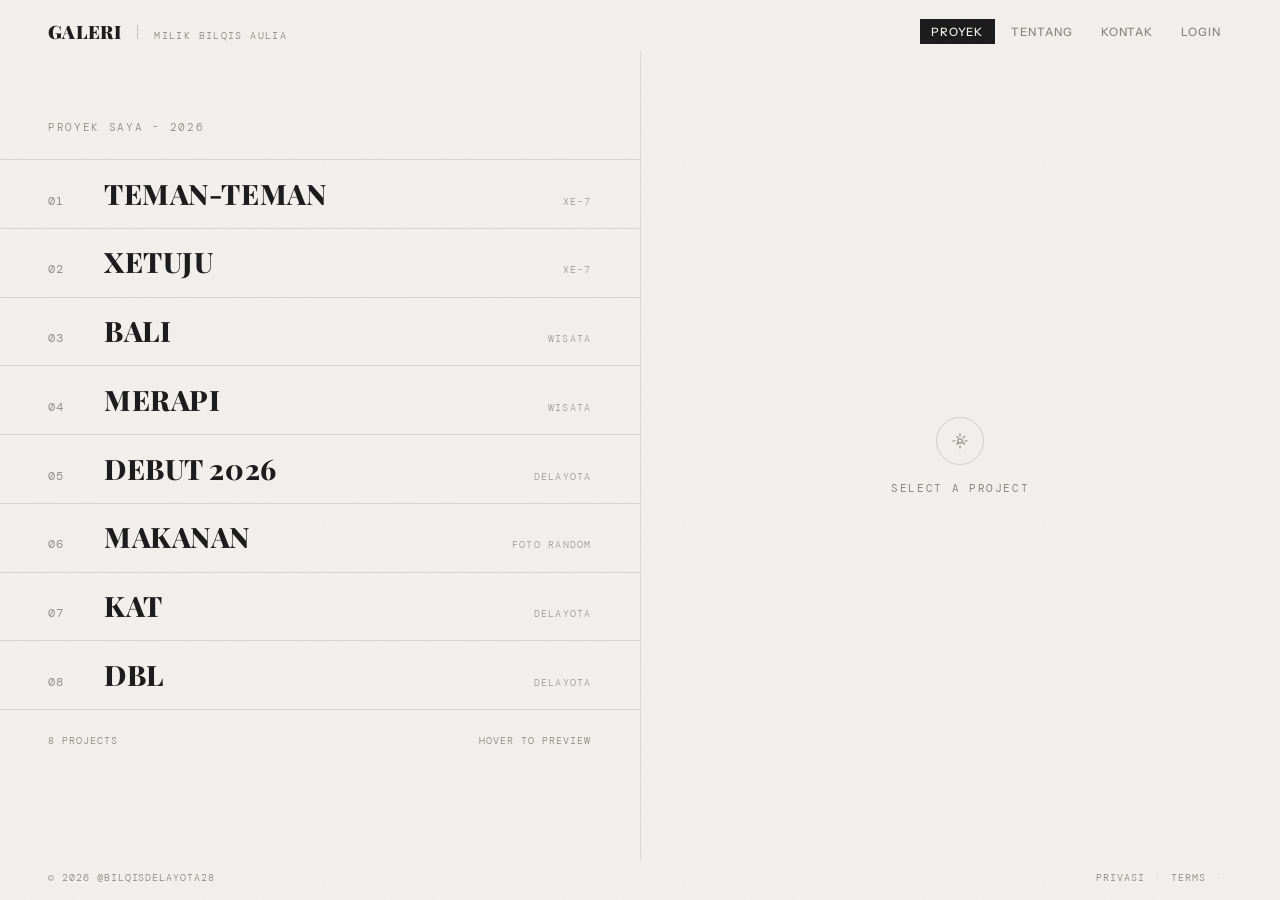
<file: index.html>
<!DOCTYPE html>
<html lang="en">
<head>
<meta charset="UTF-8">
<meta name="viewport" content="width=device-width, initial-scale=1.0">
<title>Web Bilqis</title>
<link rel="preconnect" href="https://fonts.googleapis.com">
<link rel="preconnect" href="https://fonts.gstatic.com" crossorigin>
<link href="https://fonts.googleapis.com/css2?family=DM+Mono:wght@300;400&family=Playfair+Display:ital,wght@0,700;0,800;0,900;1,700&family=Instrument+Sans:wght@400;500;600&display=swap" rel="stylesheet">
<link rel="stylesheet" href="templatemo-split-style.css">
<!--

TemplateMo 616 Split Index

https://templatemo.com/tm-616-split-index

-->
</head>
<body>

<!-- Site Header -->
<header class="site-header">
  <div class="site-brand">
    <a class="site-title" data-nav="work">Galeri</a>
    <div class="site-divider-v"></div>
    <span class="site-tagline">milik Bilqis Aulia</span>
  </div>
  <nav class="site-header-nav">
    <a data-nav="work" class="nav-active">Proyek</a>
    <a data-nav="about">Tentang</a>
    <a data-nav="contact">Kontak</a>
    <a id="loginBtn" href="login/index.html">Login</a>
  </nav>
</header>

<!-- Main Split -->
<div class="split-container">

  <!-- LEFT: Swappable Panels -->
  <div class="left-side">

    <!-- Panel: Work -->
    <div class="panel panel-active" id="panel-work">
      <div class="panel-header">
        <span>Proyek Saya - 2026</span>
      </div>
      <ul class="project-list" id="projectList">
        <li class="project-item" data-index="0">
          <a href="#" class="project-link">
            <span class="project-number">01</span>
            <span class="project-title">Teman-teman</span>
            <span class="project-arrow"><svg viewBox="0 0 24 24"><line x1="5" y1="12" x2="19" y2="12"/><polyline points="12 5 19 12 12 19"/></svg></span>
            <span class="project-category">XE-7</span>
          </a>
        </li>
        <li class="project-item" data-index="1">
          <a href="#" class="project-link">
            <span class="project-number">02</span>
            <span class="project-title">Xetuju</span>
            <span class="project-arrow"><svg viewBox="0 0 24 24"><line x1="5" y1="12" x2="19" y2="12"/><polyline points="12 5 19 12 12 19"/></svg></span>
            <span class="project-category">XE-7</span>
          </a>
        </li>
        <li class="project-item" data-index="2">
          <a href="#" class="project-link">
            <span class="project-number">03</span>
            <span class="project-title">Bali</span>
            <span class="project-arrow"><svg viewBox="0 0 24 24"><line x1="5" y1="12" x2="19" y2="12"/><polyline points="12 5 19 12 12 19"/></svg></span>
            <span class="project-category">Wisata</span>
          </a>
        </li>
        <li class="project-item" data-index="3">
          <a href="#" class="project-link">
            <span class="project-number">04</span>
            <span class="project-title">Merapi</span>
            <span class="project-arrow"><svg viewBox="0 0 24 24"><line x1="5" y1="12" x2="19" y2="12"/><polyline points="12 5 19 12 12 19"/></svg></span>
            <span class="project-category">Wisata</span>
          </a>
        </li>
        <li class="project-item" data-index="4">
          <a href="#" class="project-link">
            <span class="project-number">05</span>
            <span class="project-title">Debut 2026</span>
            <span class="project-arrow"><svg viewBox="0 0 24 24"><line x1="5" y1="12" x2="19" y2="12"/><polyline points="12 5 19 12 12 19"/></svg></span>
            <span class="project-category">Delayota</span>
          </a>
        </li>
        <li class="project-item" data-index="5">
          <a href="#" class="project-link">
            <span class="project-number">06</span>
            <span class="project-title">Makanan</span>
            <span class="project-arrow"><svg viewBox="0 0 24 24"><line x1="5" y1="12" x2="19" y2="12"/><polyline points="12 5 19 12 12 19"/></svg></span>
            <span class="project-category">Foto Random</span>
          </a>
        </li>
        <li class="project-item" data-index="6">
          <a href="#" class="project-link">
            <span class="project-number">07</span>
            <span class="project-title">KAT</span>
            <span class="project-arrow"><svg viewBox="0 0 24 24"><line x1="5" y1="12" x2="19" y2="12"/><polyline points="12 5 19 12 12 19"/></svg></span>
            <span class="project-category">Delayota</span>
          </a>
        </li>
        <li class="project-item" data-index="7">
          <a href="#" class="project-link">
            <span class="project-number">08</span>
            <span class="project-title">DBL</span>
            <span class="project-arrow"><svg viewBox="0 0 24 24"><line x1="5" y1="12" x2="19" y2="12"/><polyline points="12 5 19 12 12 19"/></svg></span>
            <span class="project-category">Delayota</span>
          </a>
        </li>
      </ul>
      <div class="panel-footer">
        <span>8 Projects</span>
        <span>Hover to Preview</span>
      </div>
    </div>

    <!-- Panel: About -->
    <div class="panel" id="panel-about">
      <div class="about-content">
        <span class="about-label">Tentang Saya</span>
        <h2 class="about-headline">Momen mungkin berlalu, <em>tetapi kenangan tetap tinggal.</em></h2>
        <p class="about-body">
          Saya adalah siswa SMAN 8 Yogyakarta kelas X. Setiap foto di galeri ini menyimpan cerita yang berbeda.
          Sebagian merupakan momen bersama teman-teman, sebagian lagi adalah pemandangan dan detail yang menarik perhatian saya. 
          Melalui kamera, saya mencoba mengabadikan kenangan, kebersamaan, dan hal-hal sederhana yang membuat suatu momen terasa 
          berharga. Galeri ini menjadi tempat untuk menyimpan dan mengenang perjalanan yang telah saya lalui.
        </p>
        <div class="about-stats">
          <div class="stat-item">
            <span class="stat-number">8</span>
            <span class="stat-label">Proyek</span>
          </div>
          <div class="stat-item">
            <span class="stat-number">2026</span>
            <span class="stat-label">Sejak</span>
          </div>
          <div class="stat-item">
            <span class="stat-number"></span>
            <span class="stat-label"></span>
          </div>
        </div>
      </div>
    </div>

    <!-- Panel: Contact -->
    <div class="panel" id="panel-contact">
      <div class="contact-content">
        <span class="contact-label">Kontak</span>
        <h2 class="contact-headline">Mulai Percakapan</h2>
        <div class="contact-form">
          <div class="form-group">
            <label for="name">Nama</label>
            <input type="text" id="name" placeholder="Tuliskan nama anda">
          </div>
          <div class="form-group">
            <label for="email">Email</label>
            <input type="email" id="email" placeholder="Contoh: halo@gmail.com">
          </div>
          <div class="form-group">
            <label for="message">Pesan</label>
            <textarea id="message" placeholder="Beri tahu saya tentang proyek anda!"></textarea>
          </div>
          <button type="button" class="form-submit">Kirim Pesan</button>
          <div style="margin-top:30px;">
  <iframe
    width="100%"
    height="180"
    src="https://www.youtube.com/embed/cUnYmncAvP4"
    title="Perunggu - 33x"
    frameborder="0"
    allowfullscreen>
  </iframe>
</div>
        </div>
        <div class="contact-details">
          <span>Direct</span>
          <a href="mailto:hello@latitude.studio">bilqisauliareswara@gmail.com</a>
          <div style="margin-top:20px;">
  <iframe
    src="https://www.google.com/maps/embed?pb=!1m18!1m12!1m3!1d3952.8996821584656!2d110.39280471100054!3d-7.800444677399267!2m3!1f0!2f0!3f0!3m2!1i1024!2i768!4f13.1!3m3!1m2!1s0x2e7a57669d43fe55%3A0x75fae1bb400d4da5!2sSMA%20Negeri%208%20Yogyakarta!5e0!3m2!1sen!2sid!4v1780706242312!5m2!1sen!2sid"
    width="100%"
    height="150"
    style="border:0; border-radius:12px;"
    loading="lazy"
    allowfullscreen
    referrerpolicy="no-referrer-when-downgrade">
  </iframe>
</div>
          <span></span>
          
        </div>
      </div>
    </div>

  </div>

  <!-- Divider -->
  <div class="split-divider"></div>

  <!-- RIGHT: The Canvas -->
  <div class="canvas-side" id="canvasSide">

    <!-- Placeholder (Work default) -->
    <div class="canvas-placeholder" id="placeholder">
      <div class="placeholder-icon">
        <svg viewBox="0 0 24 24">
          <circle cx="12" cy="12" r="3"/>
          <path d="M12 2v4m0 12v4m-10-10h4m12 0h4m-3.3-6.7-2.8 2.8m-5.8 5.8-2.8 2.8m0-11.3 2.8 2.8m5.8 5.8 2.8 2.8"/>
        </svg>
      </div>
      <span class="placeholder-text">Select a project</span>
    </div>

    <!-- Work images -->
    <div class="canvas-image" data-slide="0">
      <img src="images/friends.jpeg" alt="Meridian" loading="lazy">
      <div class="canvas-caption">
        <div class="canvas-caption-title">Momen bersama</div>
        <div class="canvas-caption-year">Selfietime, Plaza Ambarukmo, DIY — 2026</div>
      </div>
    </div>
    <div class="canvas-image" data-slide="1">
      <img src="images/e7.jpeg" alt="Still Water" loading="lazy">
      <div class="canvas-caption">
        <div class="canvas-caption-title">XE-7</div>
        <div class="canvas-caption-year">2025-2026</div>
      </div>
    </div>
    <div class="canvas-image" data-slide="2">
      <img src="images/bali.jpeg" alt="Terrain" loading="lazy">
      <div class="canvas-caption">
        <div class="canvas-caption-title">Tanah Lot</div>
        <div class="canvas-caption-year">2024</div>
      </div>
    </div>
    <div class="canvas-image" data-slide="3">
      <img src="images/merapi.jpeg" alt="Mono" loading="lazy">
      <div class="canvas-caption">
        <div class="canvas-caption-title">Merapi</div>
        <div class="canvas-caption-year">Foto diambil saat Idul Fitri 2026</div>
      </div>
    </div>
    <div class="canvas-image" data-slide="4">
      <img src="images/dembut.jpeg" alt="Solstice" loading="lazy">
      <div class="canvas-caption">
        <div class="canvas-caption-title">DEBUT 2026</div>
        <div class="canvas-caption-year">Divisi Dekorasi</div>
      </div>
    </div>
    <div class="canvas-image" data-slide="5">
      <img src="images/pizza.jpeg" alt="Patina" loading="lazy">
      <div class="canvas-caption">
        <div class="canvas-caption-title">Pizza</div>
        <div class="canvas-caption-year">Foto diambil saat Ramadhan 2026</div>
      </div>
    </div>
    <div class="canvas-image" data-slide="6">
      <img src="images/kat.jpeg" alt="Nocturne" loading="lazy">
      <div class="canvas-caption">
        <div class="canvas-caption-title">Kemah Akhir Tahun</div>
        <div class="canvas-caption-year">2026</div>
      </div>
    </div>
    <div class="canvas-image" data-slide="7">
      <img src="images/dbl.jpeg" alt="Flux" loading="lazy">
      <div class="canvas-caption">
        <div class="canvas-caption-title">DBL Delayota</div>
        <div class="canvas-caption-year">2025</div>
      </div>
    </div>

    <!-- About context image -->
    <div class="canvas-context" data-context="about">
      <img src="images/about.jpeg" alt="Studio" loading="lazy">
      <div class="canvas-context-overlay">
        <p class="canvas-context-quote">Bilqis Aulia Reswara</p>
        <span class="canvas-context-attr">— XE7/06</span>
      </div>
    </div>

    <!-- Contact context image -->
    <div class="canvas-context" data-context="contact">
      <img src="images/contact.jpeg" alt="Contact" loading="lazy">
      <div class="canvas-context-overlay">
        <p class="canvas-context-quote">"Jika setiap foto menyimpan cerita, mungkin pesanmu adalah halaman berikutnya."</p>
        <span class="canvas-context-attr">— B</span>
      </div>
    </div>

  </div>
</div>

<!-- Site Footer -->
<footer class="site-footer">
  <span>&copy; 2026 @bilqisdelayota28</span>
  <div class="footer-links">
    <a href="#">Privasi</a>
    <span class="footer-dot">&middot;</span>
    <a href="#">Terms</a>
    <span class="footer-dot">&middot;</span>
    <a href="https://templatemo.com" rel="nofollow" target="_blank"></a>
  </div>
</footer>
<script src="templatemo-split-index.js"></script>

<script>

const username =
localStorage.getItem("username");

const nav =
document.querySelector(
".site-header-nav"
);

if(username){

const loginBtn =
document.getElementById("loginBtn");

if(loginBtn){
loginBtn.style.display = "none";
}

const userMenu =
document.createElement("span");

userMenu.innerHTML = `

<span style="
margin-left:20px;
color:black;
font-weight:bold;
background:white;
padding:8px 14px;
border-radius:20px;
">
Hi, ${username}
</span>

<a href="#"
onclick="logout()"
style="
margin-left:10px;
border:1px solid white;
padding:8px 16px;
border-radius:20px;
text-decoration:none;
">
Logout
</a>

`;

nav.appendChild(userMenu);

}


function logout(){

localStorage.removeItem("username");

alert("Logout berhasil!");

location.reload();

}

</script>
  
</body>
</html>
</file>
<file: templatemo-split-style.css>
@charset "utf-8";
/* CSS Document 

TemplateMo 616 Split Index

https://templatemo.com/tm-616-split-index

*/

*,
*::before,
*::after {
	margin: 0;
	padding: 0;
	box-sizing: border-box;
}

:root {
	--paper: #F2F0ED;
	--ink: #1A1A1A;
	--ink-light: #8A8580;
	--accent: #C4553A;
	--grain-opacity: 0.035;
	--transition-panel: 0.55s cubic-bezier(0.23, 1, 0.32, 1);
}

html {
	font-size: 16px;
	-webkit-font-smoothing: antialiased;
	-moz-osx-font-smoothing: grayscale;
}

body {
	background-color: var(--paper);
	color: var(--ink);
	font-family: 'Instrument Sans', sans-serif;
	overflow: hidden;
	height: 100vh;
	width: 100vw;
	position: relative;
}

/* ── Grain Overlay ── */
body::before {
	content: '';
	position: fixed;
	inset: 0;
	z-index: 9999;
	pointer-events: none;
	opacity: var(--grain-opacity);
	background-image: url("data:image/svg+xml,%3Csvg viewBox='0 0 256 256' xmlns='http://www.w3.org/2000/svg'%3E%3Cfilter id='n'%3E%3CfeTurbulence type='fractalNoise' baseFrequency='0.85' numOctaves='4' stitchTiles='stitch'/%3E%3C/filter%3E%3Crect width='100%25' height='100%25' filter='url(%23n)'/%3E%3C/svg%3E");
	background-repeat: repeat;
	background-size: 180px;
}

/* ── Site Header ── */
.site-header {
	position: fixed;
	top: 0;
	left: 0;
	right: 0;
	z-index: 10;
	display: flex;
	align-items: center;
	justify-content: space-between;
	padding: 1.2rem 3rem;
	pointer-events: none;
	animation: fadeIn 0.5s ease backwards;
}

.site-header>* {
	pointer-events: auto;
}

.site-brand {
	display: flex;
	align-items: baseline;
	gap: 1rem;
}

.site-title {
	font-family: 'Playfair Display', serif;
	font-weight: 900;
	font-size: 1.15rem;
	letter-spacing: 0.02em;
	text-transform: uppercase;
	color: var(--ink);
	text-decoration: none;
	line-height: 1;
	cursor: pointer;
}

.site-divider-v {
	width: 1px;
	height: 14px;
	background: rgba(26, 26, 26, 0.2);
	flex-shrink: 0;
}

.site-tagline {
	font-family: 'DM Mono', monospace;
	font-weight: 300;
	font-size: 0.62rem;
	letter-spacing: 0.14em;
	text-transform: uppercase;
	color: var(--ink-light);
	line-height: 1;
}

.site-header-nav {
	display: flex;
	gap: 0.35rem;
}

.site-header-nav a {
	font-family: 'Instrument Sans', sans-serif;
	font-weight: 500;
	font-size: 0.72rem;
	letter-spacing: 0.08em;
	text-transform: uppercase;
	color: var(--ink-light);
	text-decoration: none;
	position: relative;
	padding: 0.35rem 0.7rem;
	transition: color 0.35s ease;
	cursor: pointer;
}

.site-header-nav a::before {
	content: '';
	position: absolute;
	inset: 0;
	background: var(--ink);
	transform: scaleX(0);
	transform-origin: right;
	transition: transform 0.4s cubic-bezier(0.23, 1, 0.32, 1);
	z-index: -1;
}

.site-header-nav a:hover {
	color: var(--paper);
}

.site-header-nav a:hover::before {
	transform: scaleX(1);
	transform-origin: left;
}

.site-header-nav a.nav-active {
	color: var(--paper);
}

.site-header-nav a.nav-active::before {
	transform: scaleX(1);
}

/* ── Site Footer ── */
.site-footer {
	position: fixed;
	bottom: 0;
	left: 0;
	right: 0;
	z-index: 10;
	display: flex;
	align-items: center;
	justify-content: space-between;
	padding: 1rem 3rem;
	pointer-events: none;
	animation: fadeIn 0.5s ease backwards;
}

.site-footer>* {
	pointer-events: auto;
}

.site-footer span,
.site-footer a {
	font-family: 'DM Mono', monospace;
	font-weight: 300;
	font-size: 0.6rem;
	letter-spacing: 0.1em;
	text-transform: uppercase;
	color: var(--ink-light);
	text-decoration: none;
}

.footer-links {
	display: flex;
	align-items: center;
	gap: 0.6rem;
}

.footer-dot {
	font-size: 0.7rem;
	opacity: 0.4;
}

.site-footer a:hover {
	color: var(--ink);
}

/* ── Main Split Layout ── */
.split-container {
	display: flex;
	height: 100vh;
	width: 100vw;
	padding-top: 3.2rem;
	padding-bottom: 2.5rem;
}

/* ── Divider ── */
.split-divider {
	width: 1px;
	align-self: stretch;
	background: rgba(26, 26, 26, 0.1);
	position: relative;
	z-index: 3;
	flex-shrink: 0;
}

/* ══════════════════════════════════════
     LEFT SIDE — Panel System
     ══════════════════════════════════════ */
.left-side {
	width: 50vw;
	position: relative;
	overflow: hidden;
}

.panel {
	position: absolute;
	inset: 0;
	display: flex;
	flex-direction: column;
	justify-content: flex-start;
	padding: 4rem 0 1rem;
	opacity: 0;
	transform: translateY(20px);
	transition: opacity var(--transition-panel),
		transform var(--transition-panel);
	pointer-events: none;
	overflow-y: auto;
	scroll-behavior: smooth;
}

.panel.panel-active {
	opacity: 1;
	transform: translateY(0);
	pointer-events: auto;
	z-index: 2;
}

/* ── Panel: Work ── */
.panel-header {
	padding: 0 3rem 1.5rem;
}

.panel-header span {
	font-family: 'DM Mono', monospace;
	font-weight: 300;
	font-size: 0.7rem;
	letter-spacing: 0.15em;
	text-transform: uppercase;
	color: var(--ink-light);
}

.project-list {
	list-style: none;
	border-top: 1px solid rgba(26, 26, 26, 0.12);
}

.project-item {
	border-bottom: 1px solid rgba(26, 26, 26, 0.12);
	cursor: pointer;
	position: relative;
	overflow: hidden;
}

.project-item::before {
	content: '';
	position: absolute;
	inset: 0;
	background: var(--ink);
	transform: scaleY(0);
	transform-origin: bottom;
	transition: transform 0.45s cubic-bezier(0.23, 1, 0.32, 1);
	z-index: 0;
}

.project-item:hover::before,
.project-item.active::before {
	transform: scaleY(1);
}

.project-link {
	display: flex;
	align-items: baseline;
	gap: 1.5rem;
	padding: 1.15rem 3rem;
	text-decoration: none;
	color: inherit;
	position: relative;
	z-index: 1;
	transition: color 0.3s ease;
}

.project-item:hover .project-link,
.project-item.active .project-link {
	color: var(--paper);
}

.project-number {
	font-family: 'DM Mono', monospace;
	font-weight: 400;
	font-size: 0.72rem;
	letter-spacing: 0.08em;
	opacity: 0.45;
	min-width: 2rem;
	transition: opacity 0.3s ease;
}

.project-item:hover .project-number {
	opacity: 0.7;
}

.project-title {
	font-family: 'Playfair Display', serif;
	font-weight: 800;
	font-size: clamp(1.4rem, 2.2vw, 2.1rem);
	text-transform: uppercase;
	letter-spacing: 0.02em;
	line-height: 1.1;
}

.project-category {
	font-family: 'DM Mono', monospace;
	font-weight: 300;
	font-size: 0.65rem;
	letter-spacing: 0.12em;
	text-transform: uppercase;
	opacity: 0.4;
	margin-left: auto;
	transition: opacity 0.3s ease;
}

.project-item:hover .project-category {
	opacity: 0.6;
}

.project-arrow {
	width: 0;
	overflow: hidden;
	transition: width 0.35s cubic-bezier(0.23, 1, 0.32, 1);
	display: flex;
	align-items: center;
}

.project-arrow svg {
	width: 16px;
	height: 16px;
	flex-shrink: 0;
	stroke: var(--paper);
	fill: none;
	stroke-width: 1.5;
}

.project-item:hover .project-arrow {
	width: 24px;
}

.panel-footer {
	padding: 1.5rem 3rem 0;
	display: flex;
	justify-content: space-between;
	align-items: center;
}

.panel-footer span {
	font-family: 'DM Mono', monospace;
	font-weight: 300;
	font-size: 0.65rem;
	letter-spacing: 0.1em;
	text-transform: uppercase;
	color: var(--ink-light);
}

/* ── Panel: About ── */
.about-content {
	padding: 2rem 3rem;
}

.about-label {
	font-family: 'DM Mono', monospace;
	font-weight: 300;
	font-size: 0.68rem;
	letter-spacing: 0.15em;
	text-transform: uppercase;
	color: var(--ink-light);
	margin-bottom: 2rem;
	display: block;
}

.about-headline {
	font-family: 'Playfair Display', serif;
	font-weight: 800;
	font-size: clamp(1.8rem, 3vw, 2.8rem);
	line-height: 1.15;
	margin-bottom: 2rem;
	max-width: 420px;
}

.about-headline em {
	font-style: italic;
	font-weight: 700;
	color: var(--accent);
}

.about-body {
	font-family: 'Instrument Sans', sans-serif;
	font-weight: 400;
	font-size: 0.88rem;
	line-height: 1.7;
	color: var(--ink-light);
	max-width: 400px;
	margin-bottom: 2.5rem;
}

.about-stats {
	display: flex;
	gap: 3rem;
	padding-top: 2rem;
	border-top: 1px solid rgba(26, 26, 26, 0.1);
}

.stat-item {
	display: flex;
	flex-direction: column;
	gap: 0.3rem;
}

.stat-number {
	font-family: 'Playfair Display', serif;
	font-weight: 800;
	font-size: 1.8rem;
	line-height: 1;
	color: var(--ink);
}

.stat-label {
	font-family: 'DM Mono', monospace;
	font-weight: 300;
	font-size: 0.6rem;
	letter-spacing: 0.12em;
	text-transform: uppercase;
	color: var(--ink-light);
}

/* ── Panel: Contact ── */
.contact-content {
	padding: 4rem 3rem 2rem;
}

.contact-label {
	font-family: 'DM Mono', monospace;
	font-weight: 300;
	font-size: 0.68rem;
	letter-spacing: 0.15em;
	text-transform: uppercase;
	color: var(--ink-light);
	margin-bottom: 2rem;
	display: block;
}

.contact-headline {
	font-family: 'Playfair Display', serif;
	font-weight: 800;
	font-size: clamp(1.8rem, 3vw, 2.8rem);
	line-height: 1.15;
	margin-bottom: 2.5rem;
}

.contact-form {
	display: flex;
	flex-direction: column;
	gap: 1.5rem;
	max-width: 400px;
}

.form-group {
	display: flex;
	flex-direction: column;
	gap: 0.4rem;
}

.form-group label {
	font-family: 'DM Mono', monospace;
	font-weight: 400;
	font-size: 0.62rem;
	letter-spacing: 0.12em;
	text-transform: uppercase;
	color: var(--ink-light);
}

.form-group input,
.form-group textarea {
	background: transparent;
	border: none;
	border-bottom: 1px solid rgba(26, 26, 26, 0.15);
	padding: 0.6rem 0;
	font-family: 'Instrument Sans', sans-serif;
	font-size: 0.9rem;
	color: var(--ink);
	outline: none;
	transition: border-color 0.3s ease;
	resize: none;
}

.form-group input:focus,
.form-group textarea:focus {
	border-bottom-color: var(--ink);
}

.form-group input::placeholder,
.form-group textarea::placeholder {
	color: var(--ink-light);
	opacity: 0.5;
}

.form-group textarea {
	min-height: 80px;
}

.form-submit {
	align-self: flex-start;
	margin-top: 0.5rem;
	padding: 0.75rem 2.5rem;
	background: var(--ink);
	color: var(--paper);
	border: none;
	font-family: 'Instrument Sans', sans-serif;
	font-weight: 600;
	font-size: 0.72rem;
	letter-spacing: 0.1em;
	text-transform: uppercase;
	cursor: pointer;
	position: relative;
	overflow: hidden;
	transition: background 0.35s ease;
}

.form-submit:hover {
	background: var(--accent);
}

.contact-details {
	margin-top: 3rem;
	padding-top: 2rem;
	border-top: 1px solid rgba(26, 26, 26, 0.1);
	display: flex;
	flex-direction: column;
	gap: 0.8rem;
	max-width: 400px;
}

.contact-details a {
	font-family: 'Instrument Sans', sans-serif;
	font-weight: 400;
	font-size: 0.85rem;
	color: var(--ink-light);
	text-decoration: none;
	transition: color 0.3s ease;
}

.contact-details a:hover {
	color: var(--ink);
}

.contact-details span {
	font-family: 'DM Mono', monospace;
	font-weight: 300;
	font-size: 0.58rem;
	letter-spacing: 0.1em;
	text-transform: uppercase;
	color: var(--ink-light);
	opacity: 0.6;
}

/* ══════════════════════════════════════
     RIGHT SIDE — Canvas
     ══════════════════════════════════════ */
.canvas-side {
	width: 50vw;
	position: relative;
	overflow: hidden;
	display: flex;
	align-items: center;
	justify-content: center;
}

.canvas-placeholder {
	position: absolute;
	inset: 0;
	display: flex;
	flex-direction: column;
	align-items: center;
	justify-content: center;
	gap: 1rem;
	transition: opacity 0.5s ease;
	z-index: 1;
}

.canvas-placeholder.hidden {
	opacity: 0;
	pointer-events: none;
}

.placeholder-icon {
	width: 48px;
	height: 48px;
	border: 1.5px solid rgba(26, 26, 26, 0.15);
	border-radius: 50%;
	display: flex;
	align-items: center;
	justify-content: center;
}

.placeholder-icon svg {
	width: 18px;
	height: 18px;
	stroke: var(--ink-light);
	fill: none;
	stroke-width: 1.5;
}

.placeholder-text {
	font-family: 'DM Mono', monospace;
	font-size: 0.68rem;
	letter-spacing: 0.15em;
	text-transform: uppercase;
	color: var(--ink-light);
}

.canvas-image {
	position: absolute;
	inset: 2rem;
	opacity: 0;
	transform: scale(1.08);
	transition: opacity 0.6s cubic-bezier(0.23, 1, 0.32, 1),
		transform 0.6s cubic-bezier(0.23, 1, 0.32, 1);
	z-index: 0;
}

.canvas-image.visible {
	opacity: 1;
	transform: scale(1);
	z-index: 2;
}

.canvas-image img {
	width: 100%;
	height: 100%;
	object-fit: cover;
	display: block;
	filter: grayscale(15%) contrast(1.03);
}

.canvas-caption {
	position: absolute;
	bottom: 0;
	left: 0;
	right: 0;
	padding: 2rem;
	background: linear-gradient(to top, rgba(26, 26, 26, 0.5), transparent);
	opacity: 0;
	transform: translateY(8px);
	transition: opacity 0.5s ease 0.15s, transform 0.5s ease 0.15s;
}

.canvas-image.visible .canvas-caption {
	opacity: 1;
	transform: translateY(0);
}

.canvas-caption-title {
	font-family: 'Instrument Sans', sans-serif;
	font-weight: 600;
	font-size: 0.75rem;
	letter-spacing: 0.08em;
	text-transform: uppercase;
	color: rgba(255, 255, 255, 0.9);
}

.canvas-caption-year {
	font-family: 'DM Mono', monospace;
	font-weight: 300;
	font-size: 0.65rem;
	color: rgba(255, 255, 255, 0.55);
	margin-top: 0.25rem;
}

/* Context images (about / contact) */
.canvas-context {
	position: absolute;
	inset: 2rem;
	opacity: 0;
	transform: scale(1.05);
	transition: opacity 0.7s cubic-bezier(0.23, 1, 0.32, 1),
		transform 0.7s cubic-bezier(0.23, 1, 0.32, 1);
	z-index: 0;
}

.canvas-context.visible {
	opacity: 1;
	transform: scale(1);
	z-index: 2;
}

.canvas-context img {
	width: 100%;
	height: 100%;
	object-fit: cover;
	display: block;
}

.canvas-context-overlay {
	position: absolute;
	bottom: 0;
	left: 0;
	right: 0;
	padding: 2.5rem;
	background: linear-gradient(to top, rgba(26, 26, 26, 0.6), transparent 70%);
}

.canvas-context-quote {
	font-family: 'Playfair Display', serif;
	font-weight: 700;
	font-style: italic;
	font-size: clamp(1rem, 1.5vw, 1.3rem);
	line-height: 1.45;
	color: rgba(255, 255, 255, 0.9);
	max-width: 360px;
}

.canvas-context-attr {
	font-family: 'DM Mono', monospace;
	font-weight: 300;
	font-size: 0.6rem;
	letter-spacing: 0.1em;
	text-transform: uppercase;
	color: rgba(255, 255, 255, 0.5);
	margin-top: 0.8rem;
}

/* ── Animations ── */
@keyframes fadeIn {
	from {
		opacity: 0;
	}

	to {
		opacity: 1;
	}
}

@keyframes fadeSlideUp {
	from {
		opacity: 0;
		transform: translateY(16px);
	}

	to {
		opacity: 1;
		transform: translateY(0);
	}
}

.panel-active .project-item {
	animation: fadeSlideUp 0.6s cubic-bezier(0.23, 1, 0.32, 1) backwards;
}

.panel-active .project-item:nth-child(1) {
	animation-delay: 0.08s;
}

.panel-active .project-item:nth-child(2) {
	animation-delay: 0.12s;
}

.panel-active .project-item:nth-child(3) {
	animation-delay: 0.16s;
}

.panel-active .project-item:nth-child(4) {
	animation-delay: 0.20s;
}

.panel-active .project-item:nth-child(5) {
	animation-delay: 0.24s;
}

.panel-active .project-item:nth-child(6) {
	animation-delay: 0.28s;
}

.panel-active .project-item:nth-child(7) {
	animation-delay: 0.32s;
}

.panel-active .project-item:nth-child(8) {
	animation-delay: 0.36s;
}

/* ── Mobile Responsive ── */
@media (max-width: 900px) {
	body {
		overflow-y: auto;
		overflow-x: hidden;
		height: auto;
	}

	.site-header {
		padding: 1rem 1.5rem;
	}

	.site-header-nav {
		gap: 0.2rem;
	}

	.site-header-nav a {
		font-size: 0.62rem;
		padding: 0.3rem 0.5rem;
	}

	.site-tagline {
		display: none;
	}

	.site-footer {
		position: relative;
		padding: 1.5rem;
	}

	.split-container {
		flex-direction: column;
		height: auto;
		min-height: 100vh;
		padding-top: 3.5rem;
		padding-bottom: 0;
	}

	.left-side {
		width: 100%;
		min-height: 50vh;
		position: relative;
	}

	.panel {
		position: relative;
		display: none;
	}

	.panel.panel-active {
		display: flex;
	}

	.panel-header,
	.panel-footer {
		padding-left: 1.5rem;
		padding-right: 1.5rem;
	}

	.project-link {
		padding: 1rem 1.5rem;
	}

	.project-title {
		font-size: clamp(1.2rem, 5vw, 1.6rem);
	}

	.project-category {
		display: none;
	}

	.about-content,
	.contact-content {
		padding: 1.5rem;
	}

	.about-stats {
		gap: 2rem;
	}

	.split-divider {
		width: 100%;
		height: 1px;
	}

	.canvas-side {
		width: 100%;
		min-height: 50vh;
	}

	.canvas-image,
	.canvas-context {
		inset: 1rem;
	}
}
</file>
